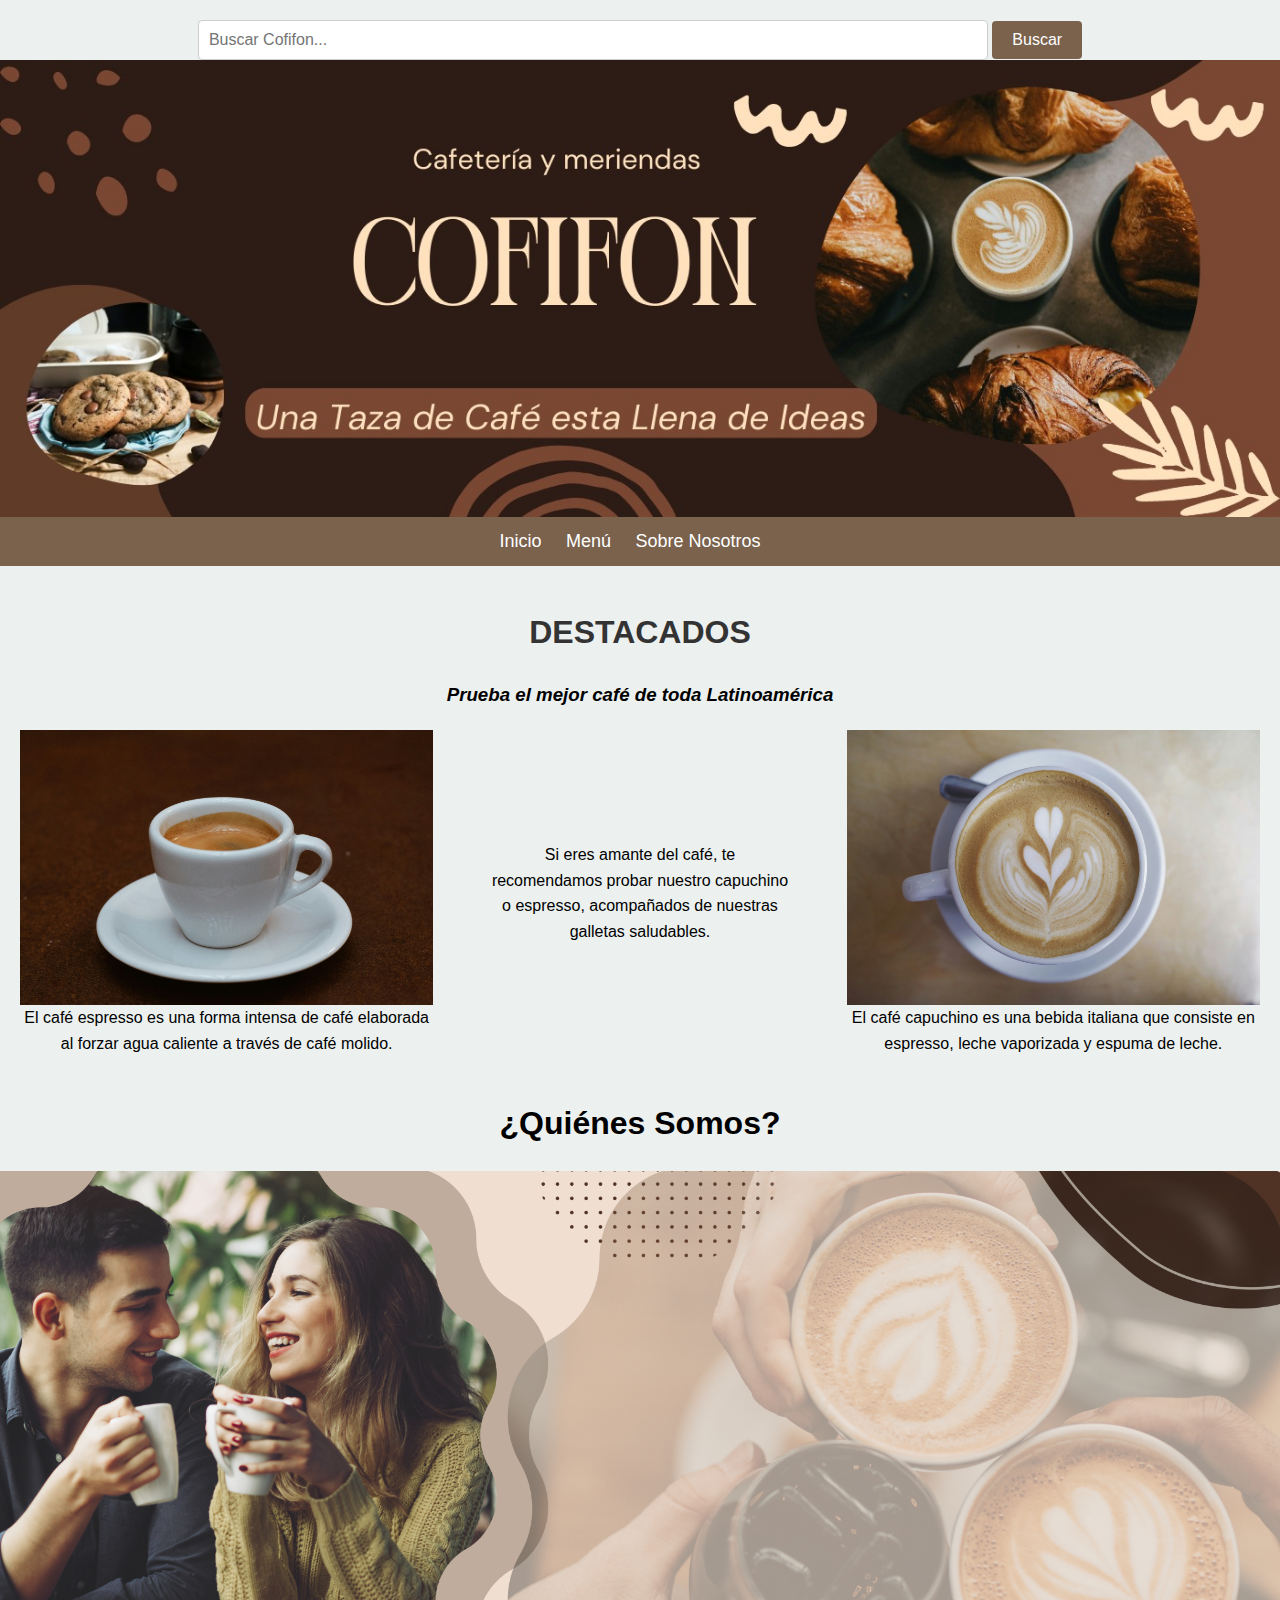
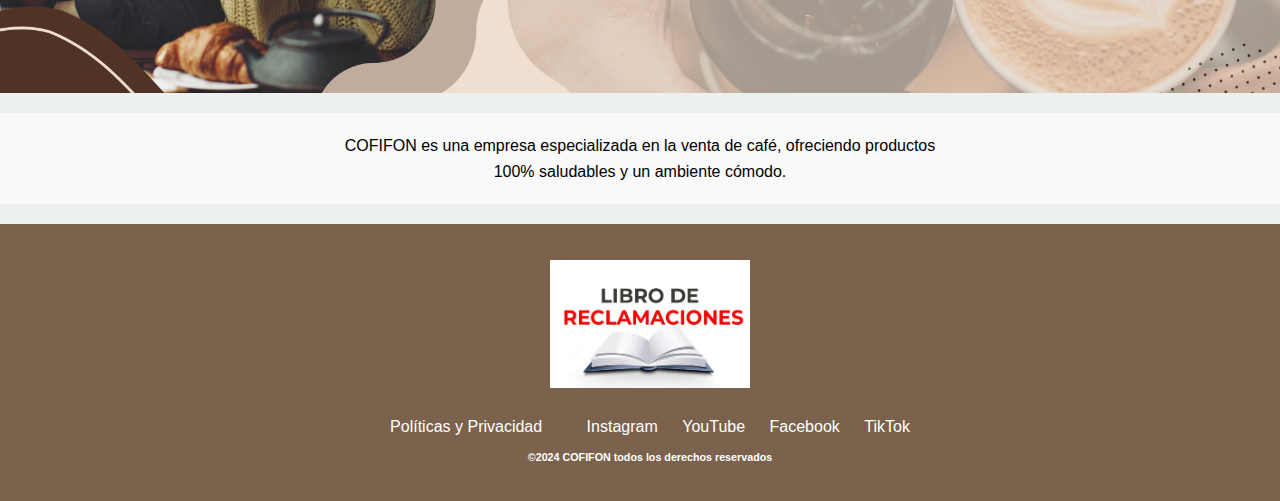
<file: index.html>
<!DOCTYPE html>
<html lang="es">
<head>
    <meta charset="UTF-8">
    <meta name="viewport" content="width=device-width, initial-scale=1.0">
    <title>INICIO</title>
    <link rel="stylesheet" href="css/inicio.css">
</head>
<body>
    
    <form action="buscar.php" method="GET" class="search-bar">
        <input type="text" name="query" placeholder="Buscar Cofifon...">
        <input type="submit" value="Buscar">
    </form>

    
    <img src="img/image.png" alt="banner inicio" width="100%">

   
    <nav>
        <ul>
            <li><a href="index.html">Inicio</a></li>
            <li><a href="menu.html">Menú</a></li>
            <li><a href="PaginaSobreNosotros.html">Sobre Nosotros</a></li>
        </ul>
    </nav>

   
    <main>
        <h1 class="destacado">DESTACADOS</h1>
        <h3 class="fraseinicio1">Prueba el mejor café de toda Latinoamérica</h3>
        
        <div class="contenedor1">
            <div class="row1">
                <div class="cell">
                    <img class="cafecito" src="img/Inicio1Espresso.jpg" alt="Espresso">
                    <p class="textooo2">El café espresso es una forma intensa de café elaborada al forzar agua caliente a través de café molido.</p>
                </div>
                <div class="cell">
                    <p class="textomedio">
                        Si eres amante del café, te recomendamos probar nuestro capuchino o espresso, acompañados de nuestras galletas saludables.
                    </p>
                </div>
                <div class="cell">
                    <img class="cafecito" src="img/Inicio2Capuccino.jpg" alt="Capuccino">
                    <p class="textooo">El café capuchino es una bebida italiana que consiste en espresso, leche vaporizada y espuma de leche.</p>
                </div>
            </div>
        </div>

        
        </div>
    </main>

   
    <h1>¿Quiénes Somos?</h1>
    <img src="img/Banner2Inicio.png" alt="Banner2">

    <div class="contenedor3">
        <p class="textofinal">COFIFON es una empresa especializada en la venta de café, ofreciendo productos 100% saludables y un ambiente cómodo.</p>
    </div>

    
    <footer>
        <a href="libro_de_reclamaciones.html"><img src="img/LibroDeReclamaciones.jpg" alt="librito" width="200px"></a>
        <br>
        <a href="politicas_y_privacidad.html">Políticas y Privacidad</a>
        <a href="https://x.com/X"></a>
        <a href="https://www.instagram.com/">Instagram</a>
        <a href="https://www.youtube.com/">YouTube</a>
        <a href="https://es-la.facebook.com/">Facebook</a>
        <a href="https://www.tiktok.com/es">TikTok</a>
        <br>
        <h6>©2024 COFIFON todos los derechos reservados</h6>
    </footer>
</body>
</html>
</file>
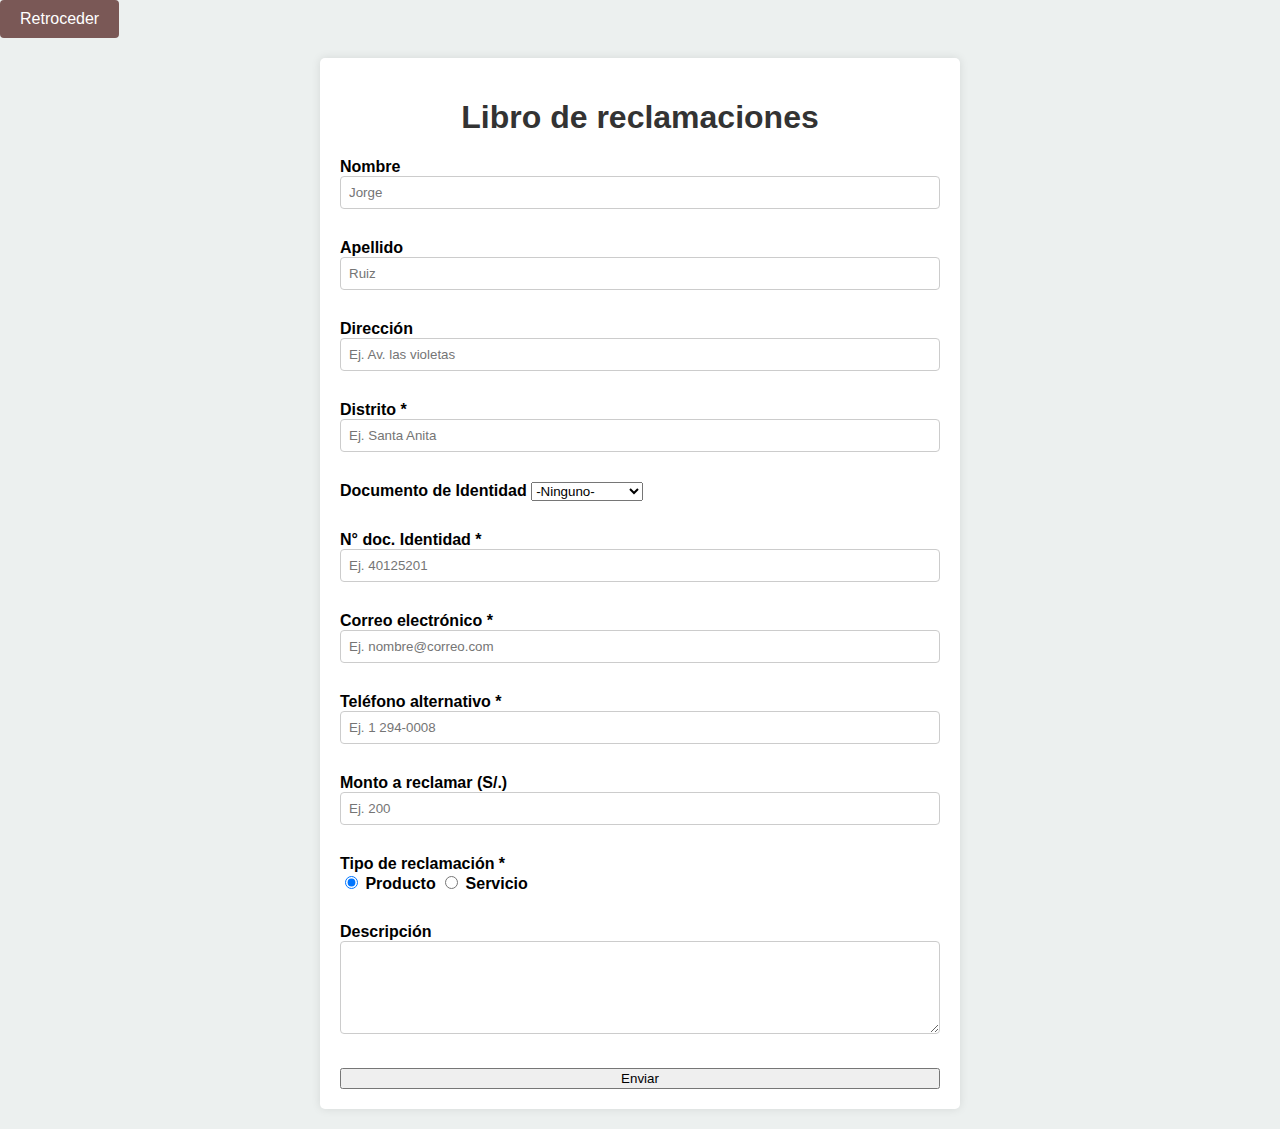
<file: libro_de_reclamaciones.html>
<!DOCTYPE html>
<html lang="es">
<head>
    <meta charset="UTF-8">
    <meta name="viewport" content="width=device-width, initial-scale=1.0">
    <title>Formularios</title>
    <link rel="stylesheet" href="css/reclamaciones.css">
    <style>    
    </style>
</head>
<body>
    <a href="index.html"><button id="botonRetroceder">Retroceder</button></a>
    <div class="container">
        <h1 class="text-center">Libro de reclamaciones</h1>
        <form class="col-sm-6 col-sm-offset-3" action="reclamacion.php" method="POST">
            <div class="form-group">
                <label>Nombre </label>
                <input type="text" class="form-control" placeholder="Jorge">
            </div>
            <div class="form-group">
                <label>Apellido </label>
                <input type="text" class="form-control" placeholder="Ruiz">
            </div>
            <div class="form-group">
                <label>Dirección </label>
                <input type="text" class="form-control" placeholder="Ej. Av. las violetas">
            </div>
            <div class="form-group">
                <label>Distrito *</label>
                <input type="text" class="form-control" placeholder="Ej. Santa Anita">
            </div>
            <div class="form-group">
                <label>Documento de Identidad</label>
                <select class="form-control">
                    <option>-Ninguno-</option>
                    <option value="D.N.I.">D.N.I.</option>
                    <option value="C.E.">C.E.</option>
                    <option value="Menor de edad">Menor de edad</option>
                </select>
            </div>
            <div class="form-group">
                <label>N° doc. Identidad *</label>
                <input type="text" class="form-control" placeholder="Ej. 40125201">
            </div>
            <div class="form-group">
                <label>Correo electrónico *</label>
                <input type="email" class="form-control" placeholder="Ej. nombre@correo.com">
            </div>
            <div class="form-group">
                <label>Teléfono alternativo *</label>
                <input type="text" class="form-control" placeholder="Ej. 1 294-0008">
            </div>
            
            <div class="form-group">
                <label>Monto a reclamar (S/.)</label>
                <input type="text" class="form-control" placeholder="Ej. 200">
            </div>
            <div class="form-group">
                <label>Tipo de reclamación *</label><br>
                <label class="radio-inline">
                    <input type="radio" name="tipo" checked> Producto
                </label>
                <label class="radio-inline">
                    <input type="radio" name="tipo"> Servicio
                </label>
            </div>
            <div class="form-group">
                <label>Descripción</label>
                <textarea class="form-control" rows="5"></textarea>
            </div>
            <input type="submit" class="btn btn-block btn-lg btn-primary" value="Enviar">
        </form>
    </div>
</body>
</html>
</file>
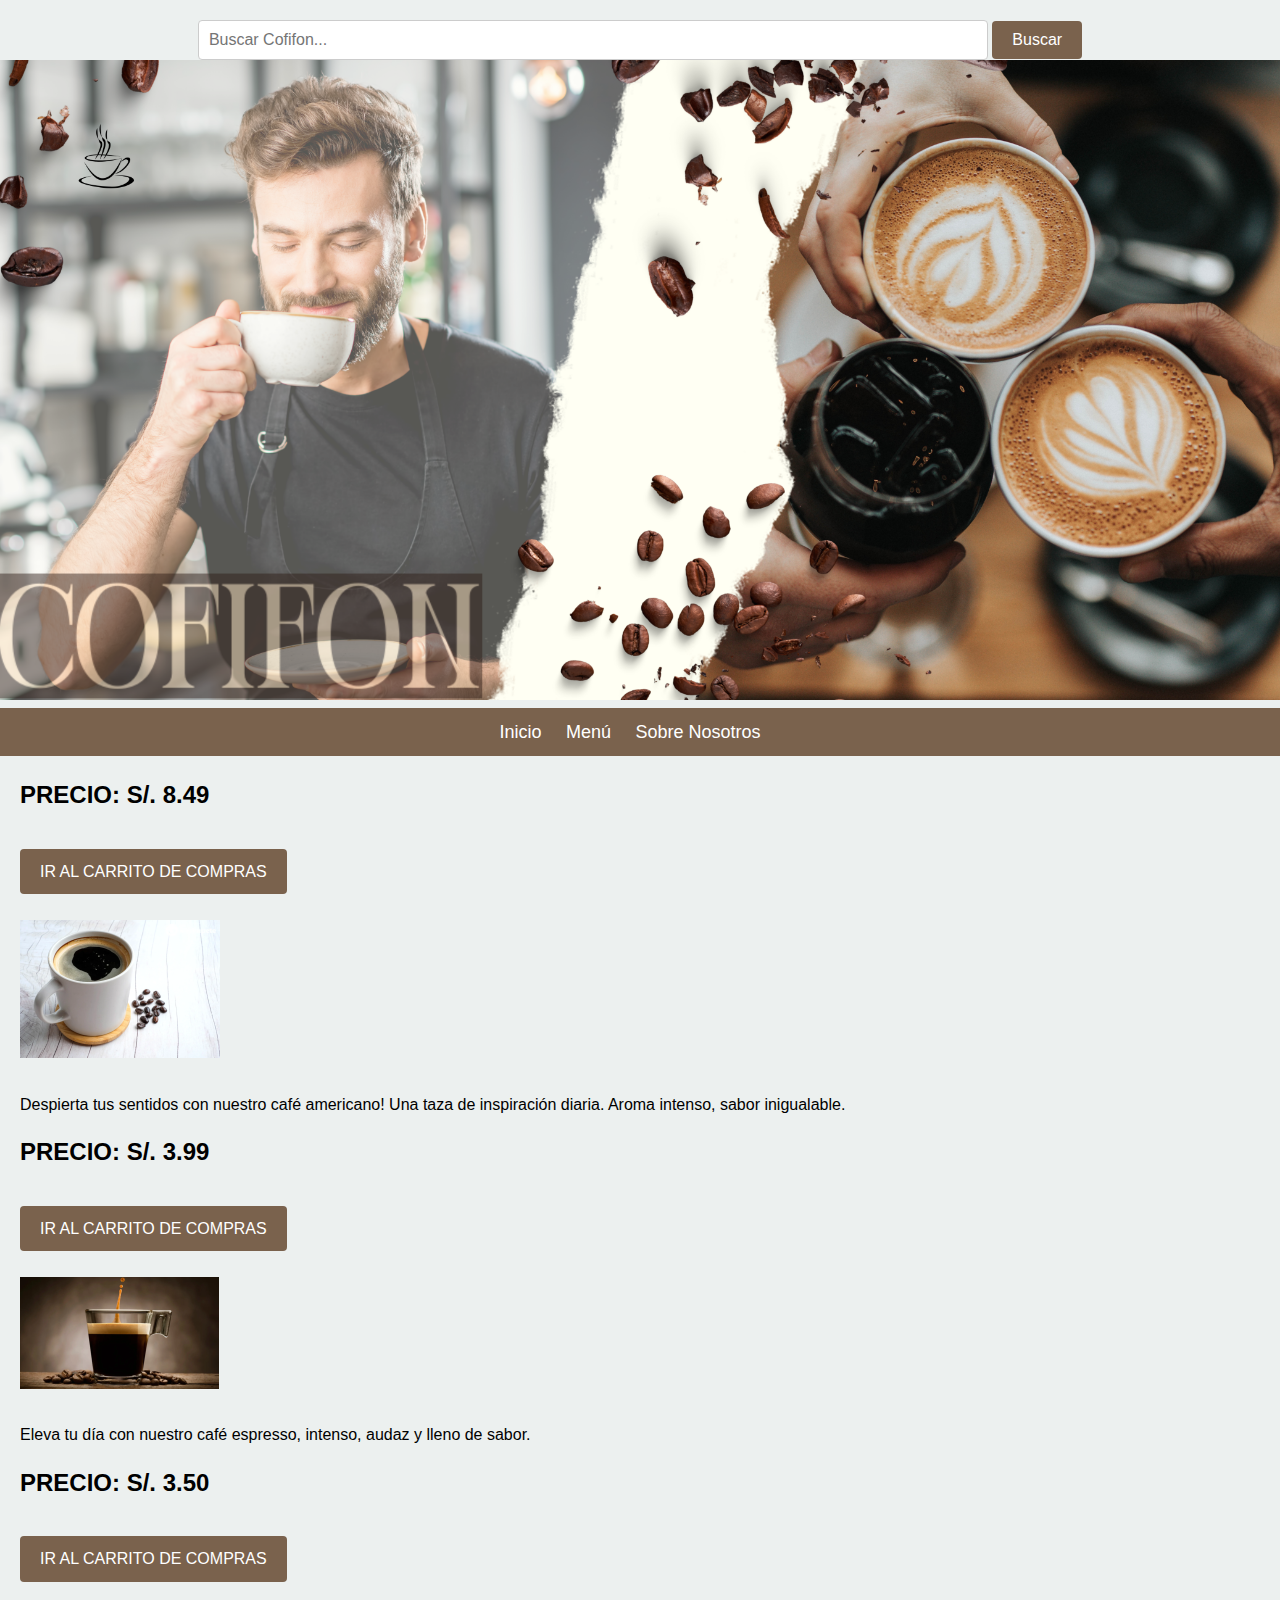
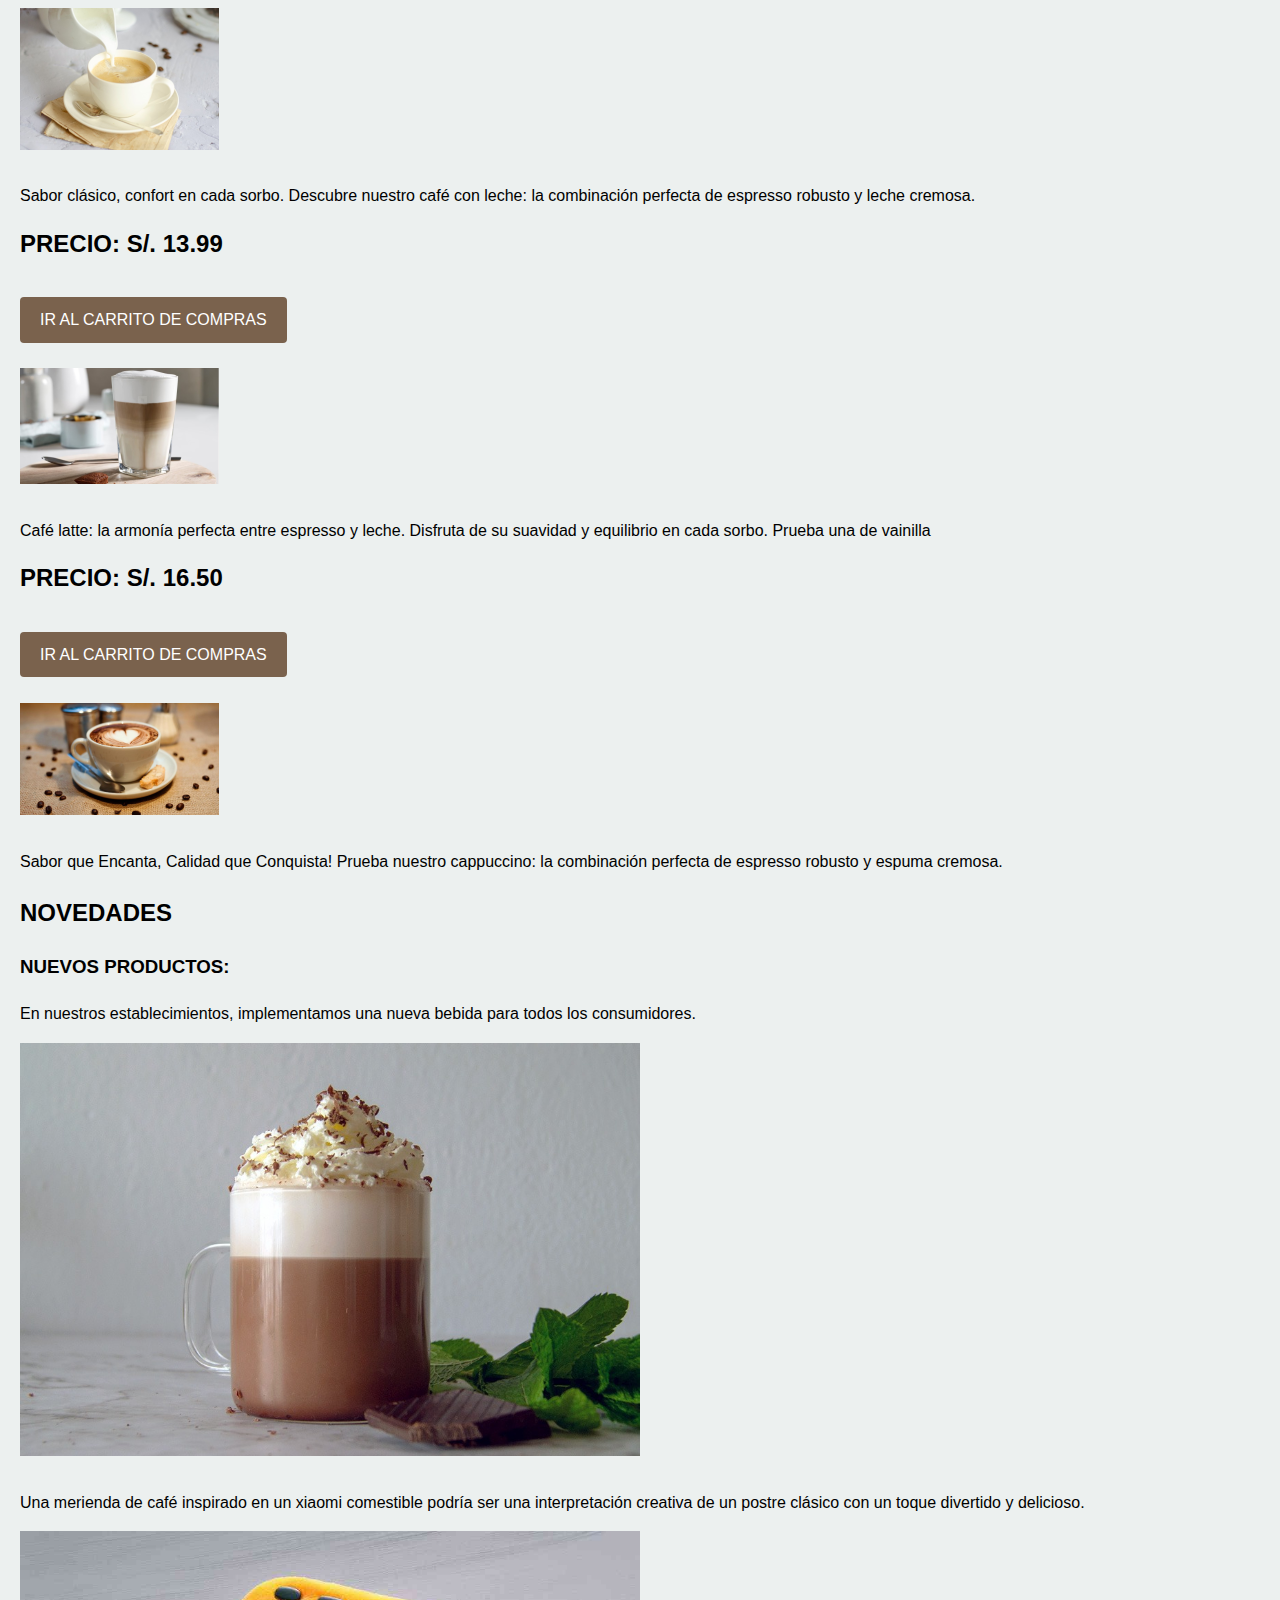
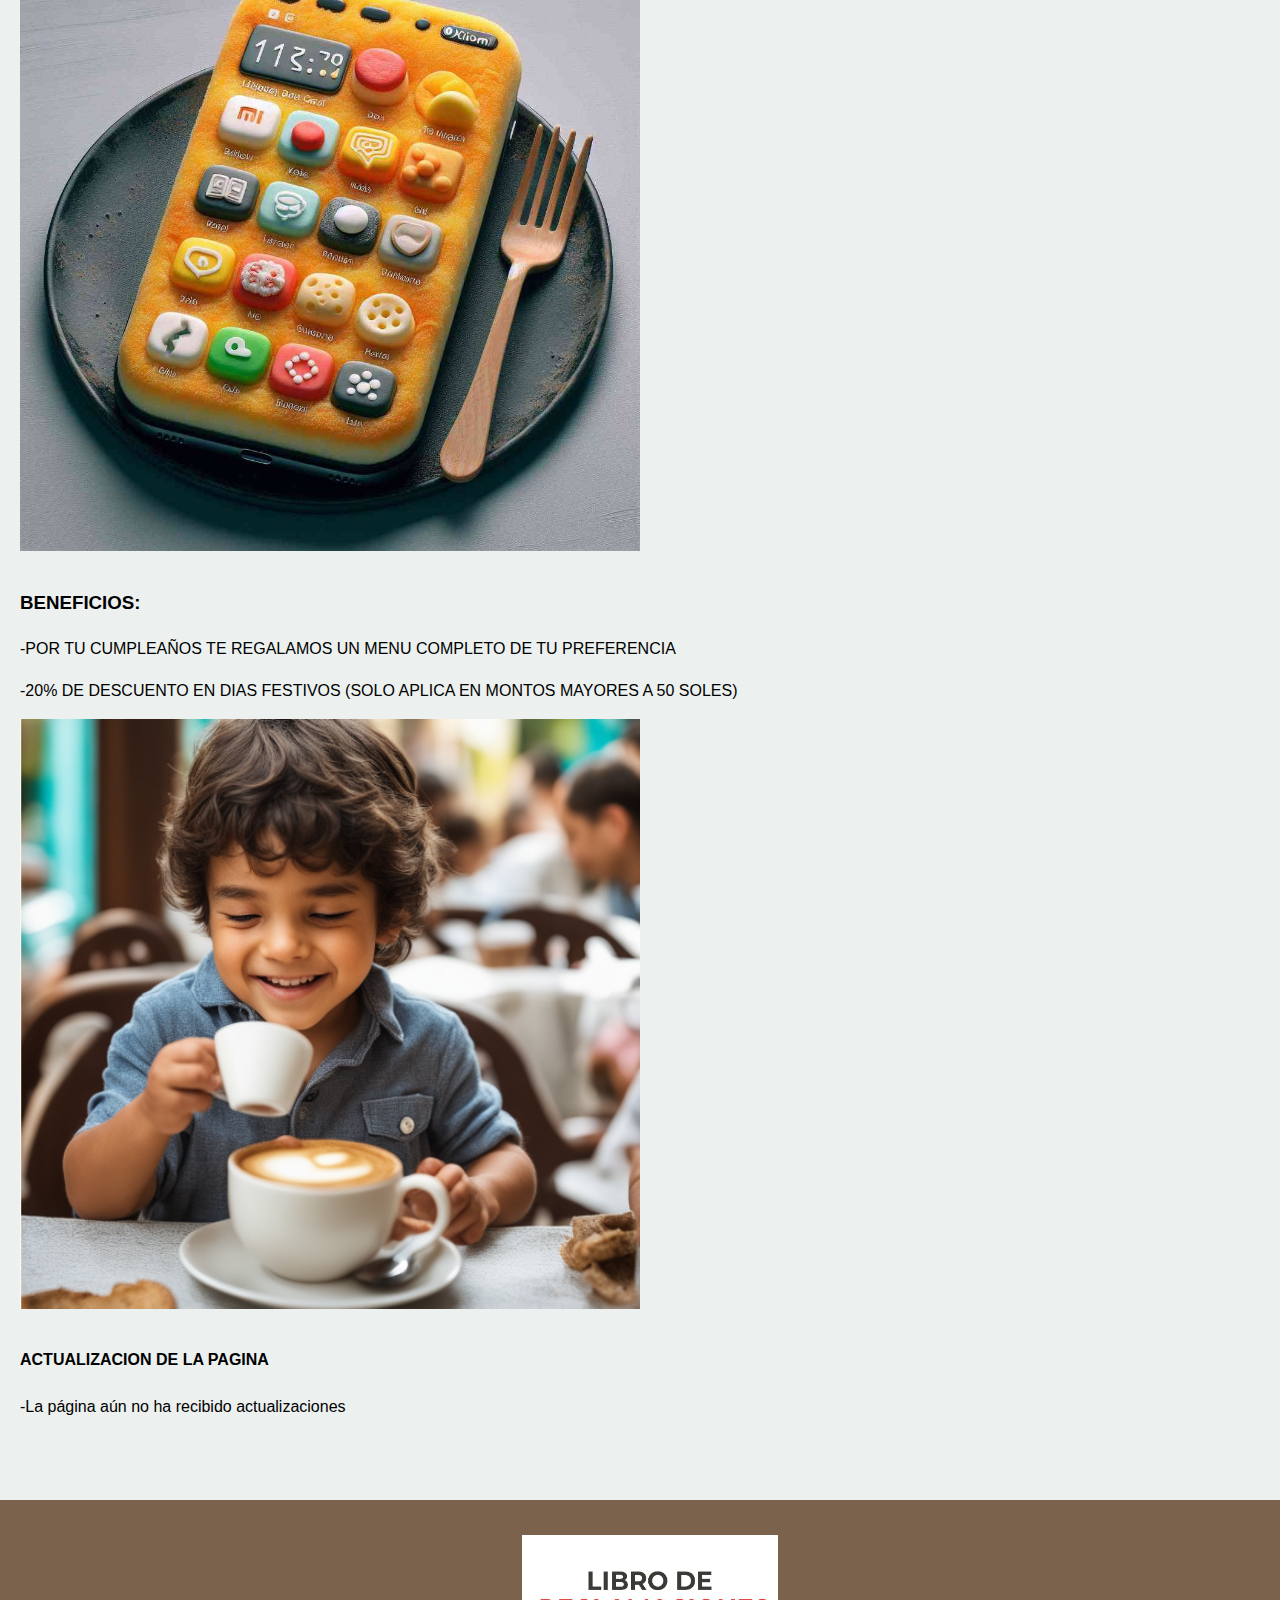
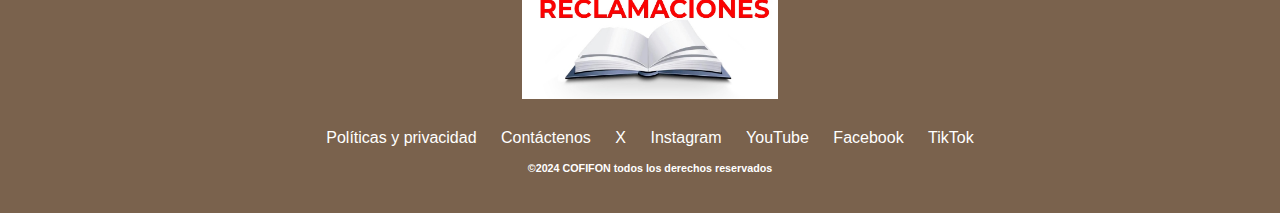
<file: menu.html>
<!DOCTYPE html>
<html lang="es">
<head>
    <meta charset="UTF-8">
    <meta name="viewport" content="width=device-width, initial-scale=1.0">
    <title>MENÚ</title>
    <link rel="stylesheet" href="css/menu.css">
    
</head>
<body>
    <form action="buscar.php" method="GET" class="search-bar">
        <input type="text" name="query" placeholder="Buscar Cofifon...">
        <input type="submit" value="Buscar">
    </form>
    
    <img src="img/BannerMenu.png" alt="BannerMenu" class="banner-img" width="100%">

    <nav>
        <ul>
            <li><a href="index.html">Inicio</a></li>
            <li><a href="menu.html">Menú</a></li>
            <li><a href="PaginaSobreNosotros.html">Sobre Nosotros</a></li>
        </ul>
    </nav>

<main>
<div class="receta">
<div>
<h3 class="precio">PRECIO: S/. 8.49</h3>
<a href="carritodecompras.html" class="btn-comprar">IR AL CARRITO DE COMPRAS</a>
</div>
<br>
<div class="cafeimagen">
<img src="img/producto1.jpg" alt="café americano">
    
<div class="textomenu">
<p>Despierta tus sentidos con nuestro café americano! Una taza de inspiración diaria. Aroma intenso, sabor inigualable.</p>
</div>
</div>

        

<div class="receta">
<div>
<h3 class="precio">PRECIO: S/. 3.99</h3>
<a href="carritodecompras.html" class="btn-comprar">IR AL CARRITO DE COMPRAS</a>
</div>
<br>
<div class="cafeimagen">
<img src="img/Producto2.jpg" alt="2">
            
<div class="textomenu">
<p>Eleva tu día con nuestro café espresso, intenso, audaz y lleno de sabor.</p>
</div>
            
</div>
<div class="receta">

<div>
<h3 class="precio">PRECIO: S/. 3.50</h3>
<a href="carritodecompras.html" class="btn-comprar">IR AL CARRITO DE COMPRAS</a>
</div>
<br>
<div class="cafeimagen">
<img src="img/Producto3.jpg" alt="3">
            
<div class="textomenu">
<p>Sabor clásico, confort en cada sorbo. Descubre nuestro café con leche: la combinación perfecta de espresso robusto y leche cremosa.</p>
</div>
            
</div>

<div class="receta">

<div>
<h3 class="precio">PRECIO: S/. 13.99</h3>
<a href="carritodecompras.html" class="btn-comprar">IR AL CARRITO DE COMPRAS</a>
</div>
<br>
<div class="cafeimagen">
<img src="img/producto4.jpg" alt="4">
            
<div class="textomenu">
<p>Café latte: la armonía perfecta entre espresso y leche. Disfruta de su suavidad y equilibrio en cada sorbo.
Prueba una de vainilla</p>
</div>
            
</div>

<div class="receta">

<div>
<h3 class="precio">PRECIO: S/. 16.50</h3>
<a href="carritodecompras.html" class="btn-comprar">IR AL CARRITO DE COMPRAS</a>
</div>
<br>
<div class="cafeimagen">
<img src="img/producto5.jpg" alt="5">
            
<div class="textomenu">
<p>Sabor que Encanta, Calidad que Conquista! Prueba nuestro cappuccino: la combinación perfecta de espresso robusto y espuma cremosa.</p>
</div>
            
</div>



       

<div>
<h2>NOVEDADES</h2>
<h3>NUEVOS PRODUCTOS:</h3>
<p>En nuestros establecimientos, implementamos una nueva bebida para todos los consumidores.</p>        
<img src="img/menuMOCCA.jpg" alt="mocca" class="nuevo-producto" width="50%">
<br>
<p>Una merienda de café inspirado en un xiaomi comestible podría ser una interpretación creativa de un postre clásico con un toque divertido y delicioso.</p>
<img src="img/menuXIAOMI.jpg" alt="xiaomi" class="nuevo-producto" width="50%">
<br>
<h3>BENEFICIOS:</h3>
<p>-POR TU CUMPLEAÑOS TE REGALAMOS UN MENU COMPLETO DE TU PREFERENCIA</p>
<p>-20% DE DESCUENTO EN DIAS FESTIVOS (SOLO APLICA EN MONTOS MAYORES A 50 SOLES)</p>
<img src="img/Screenshot_10.png" alt="niño feliz" class="beneficio-img" width="50%">

<h4>ACTUALIZACION DE LA PAGINA</h4>
<p>-La página aún no ha recibido actualizaciones</p>
</div>
</main>

    <footer>
        <a href="libro_de_reclamaciones.html"><img src="img/LibroDeReclamaciones.jpg" alt="librito" class="footer-img" width="20%"></a>
        <br>
        <a href="politicas_y_privacidad.html">Políticas y privacidad</a>
        <a href="https://www.google.com">Contáctenos</a>
        <a href="https://x.com/X">X</a>
        <a href="https://www.instagram.com/">Instagram</a>
        <a href="https://www.youtube.com/">YouTube</a>
        <a href="https://es-la.facebook.com/">Facebook</a>
        <a href="https://www.tiktok.com/es">TikTok</a>
        <br>
        <h6>©2024 COFIFON todos los derechos reservados</h6>
    </footer>
</body>
</html>
</file>
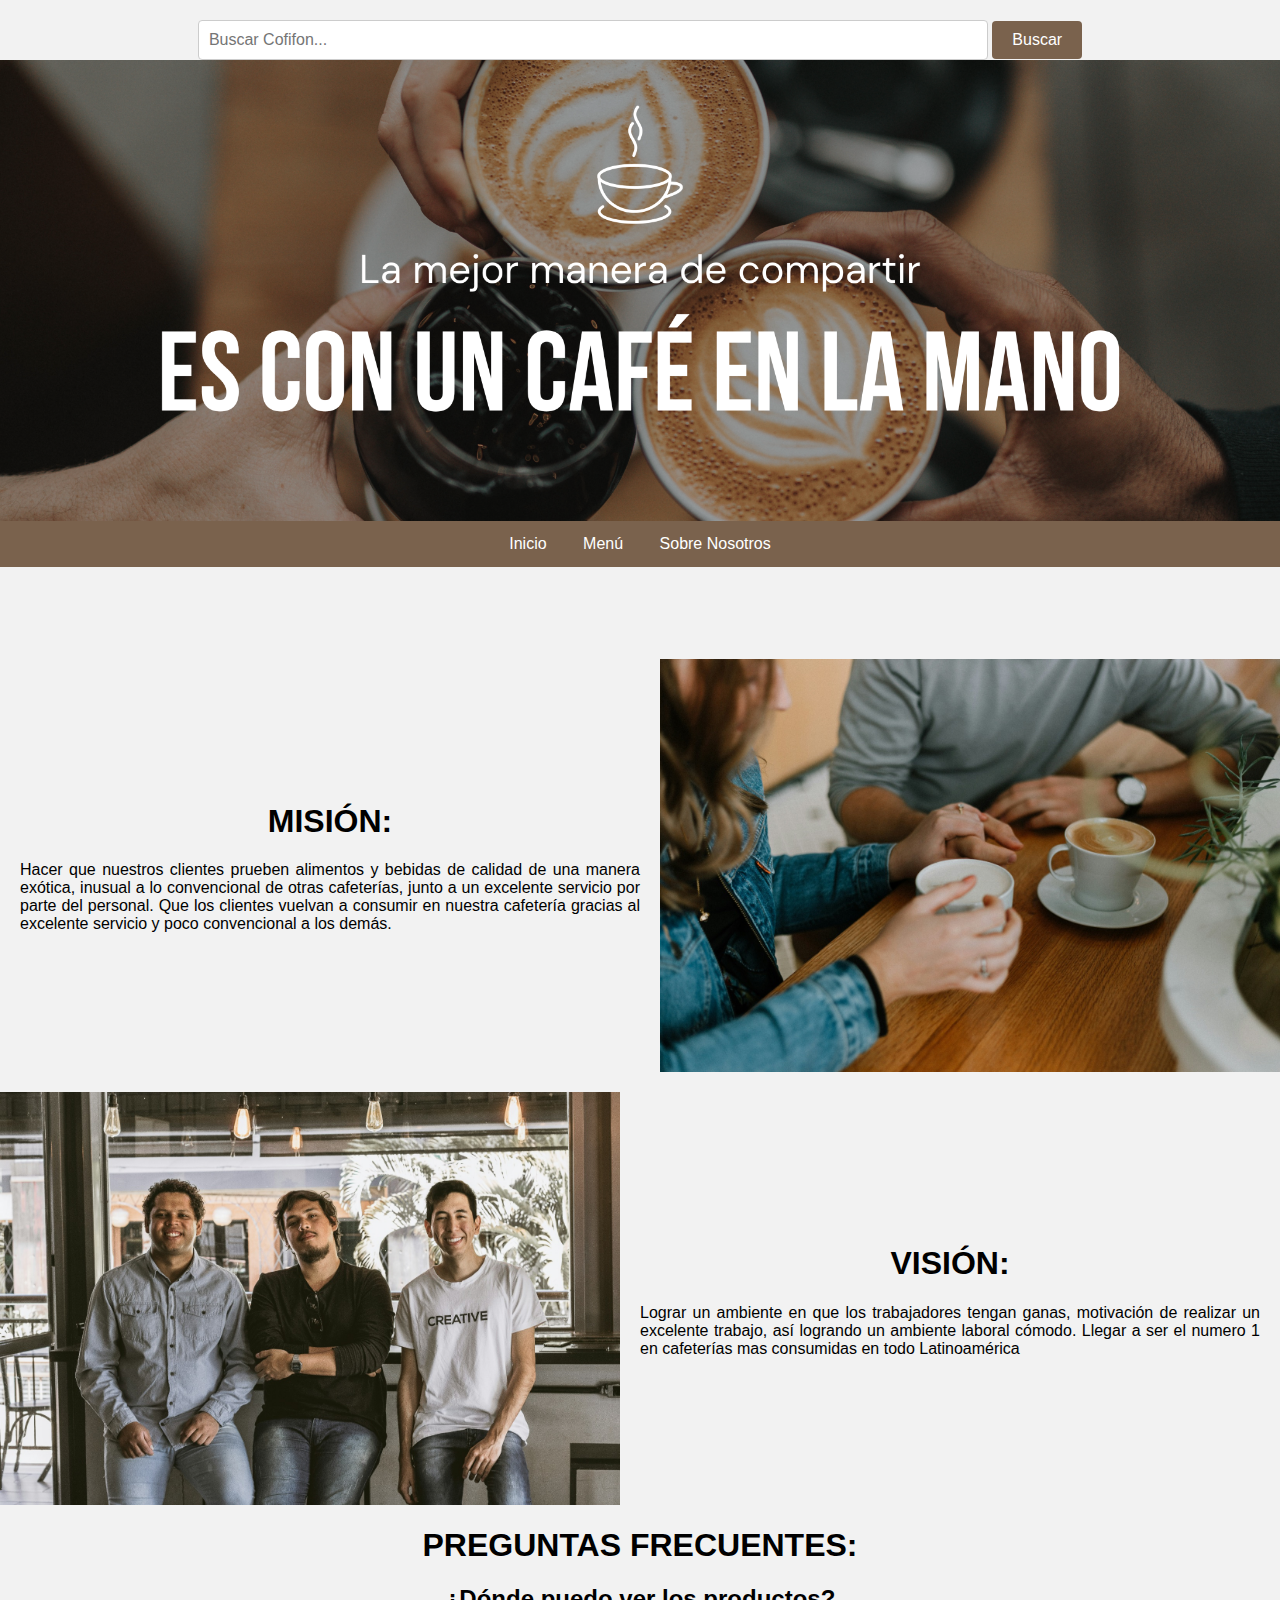
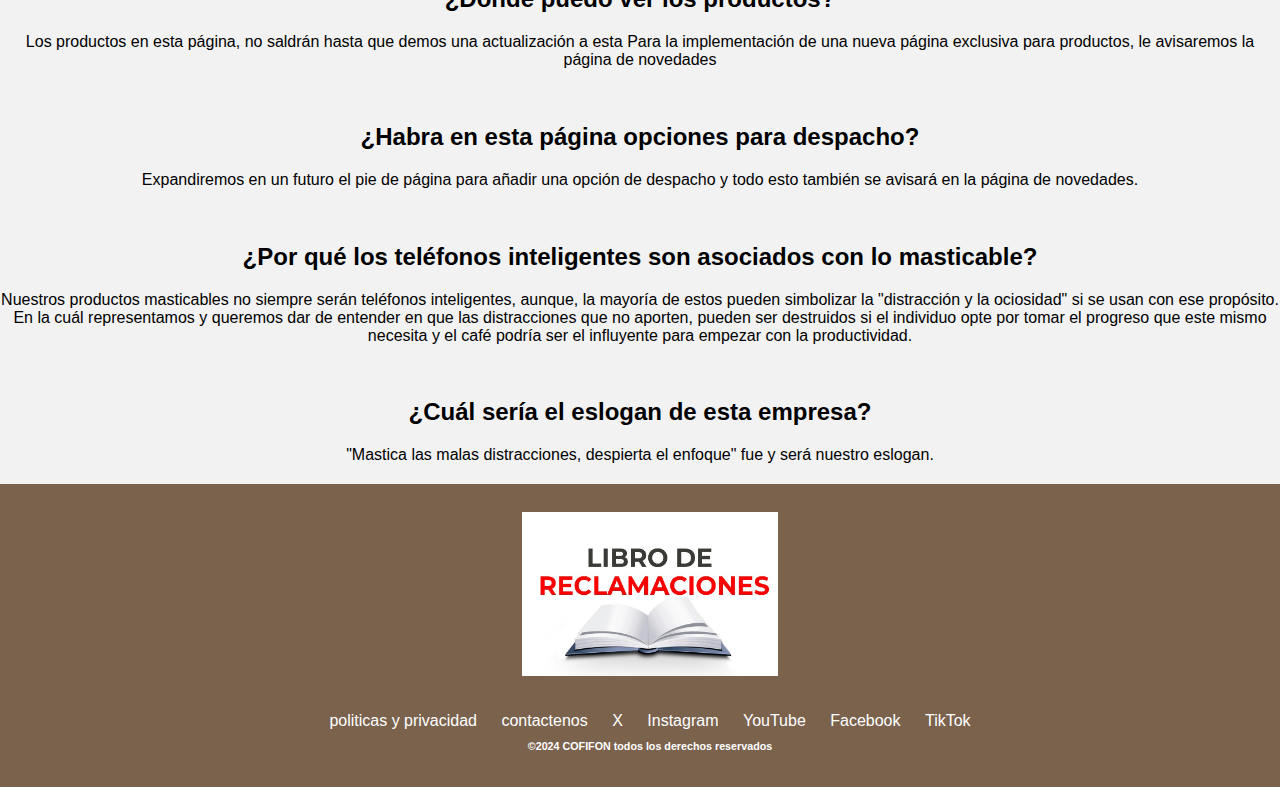
<file: PaginaSobreNosotros.html>
<!DOCTYPE html>
<html lang="es">
<head>
    <meta charset="UTF-8">
    <meta name="viewport" content="width=device-width, initial-scale=1.0">
    <title>SOBRE NOSOTROS</title>
    <link rel="stylesheet" href="css/sobrenosotros.css">
</head>
<body>

    <form action="buscar.php" method="GET" class="search-bar">
        <input type="text" name="query" placeholder="Buscar Cofifon...">
        <input type="submit" value="Buscar">
    </form>
      
    <img src="img/BannerSobreNosotros.png" alt="sobre nosotros" width="100%">
    
    <nav>
   <ul>
   <li>
    <a href="index.html">Inicio</a>
</li>   
    

    <li><a href="menu.html">Menú</a>
    </li>
    
    <li>
        <a href="PaginaSobreNosotros.html">Sobre Nosotros</a>
    </li>
</ul>
    </nav> 

    <br><br>
    <br><br>

    <div class="contenedor">
        <div class="texto">
            <h1>MISIÓN:</h1>
            <p>Hacer que nuestros clientes prueben alimentos y bebidas de calidad de una manera exótica, inusual a lo convencional de otras cafeterías, junto a un excelente servicio por parte del personal.
                Que los clientes vuelvan a consumir en nuestra cafetería gracias al excelente servicio y poco convencional a los demás.</p>
        </div>
        <div class="imagen">
            <img src="img/MISION.jpg" alt="Imagen">
        </div>
    </div>

    <div class="contenedor2">
        <div class="imagen">
            <img src="img/vision.jpg" alt="Imagen">
        </div>
        <div class="texto2">
            <h1>VISIÓN:</h1>
            <p>Lograr un ambiente en que los trabajadores tengan ganas, motivación de realizar un excelente trabajo, así logrando un ambiente laboral cómodo.
                Llegar a ser el numero 1 en cafeterías mas consumidas en todo Latinoamérica</p>
        </div>
    </div>

        
            <h1>PREGUNTAS FRECUENTES:</h1>
            <H2>¿Dónde puedo ver los productos?</H2>
            <div class="texto3">
             <p>Los productos en esta página, no saldrán hasta que demos una actualización a esta 
                Para la implementación de una nueva página exclusiva para productos, le avisaremos la página de novedades 
            </p>
        </div>
                <br>
            <h2>¿Habra en esta página opciones para despacho?</h2> 
            <div class="texto3">
            <p>Expandiremos en un futuro el pie de página para añadir una opción de despacho y todo esto también se avisará en la página de novedades.</p>
        </div>
                <br>
                <h2>¿Por qué los teléfonos inteligentes son asociados con lo masticable?</h2>
                <div class="texto3">
                
                <p>Nuestros productos masticables no siempre serán teléfonos inteligentes, aunque, la mayoría de estos pueden simbolizar la "distracción y la ociosidad" si se usan con ese propósito. En la cuál representamos y queremos dar de entender en que las distracciones que no aporten, pueden ser destruidos si el individuo opte por tomar el progreso que este mismo necesita y el café podría ser el influyente para empezar con la productividad.</p>
            </div>
            
                <br>
                <h2>¿Cuál sería el eslogan de esta empresa?</h2>
                <div class="texto3">
                <p>"Mastica las malas distracciones, despierta el enfoque" fue y será nuestro eslogan. </p>
            </div>
            <footer>
                <div class="contenedor4">
                <a href="libro_de_reclamaciones.html"><img src="img/LibroDeReclamaciones.jpg" alt="librito" width="20%"></a>
            </div>
                <br>
                <a href="politicas_y_privacidad.html">politicas y privacidad</a>         <a href="https://www.google.com">contactenos</a>  <a href="https://x.com/X">X</a>    <a href="https://www.instagram.com/">Instagram</a>     <a href="https://www.youtube.com/">YouTube</a>     <a href="https://es-la.facebook.com/">Facebook</a>    <a href="https://www.tiktok.com/es">TikTok</a>                        <h6>©2024 COFIFON todos los derechos reservados</h6>

            </footer>
</body>
</html>
</file>
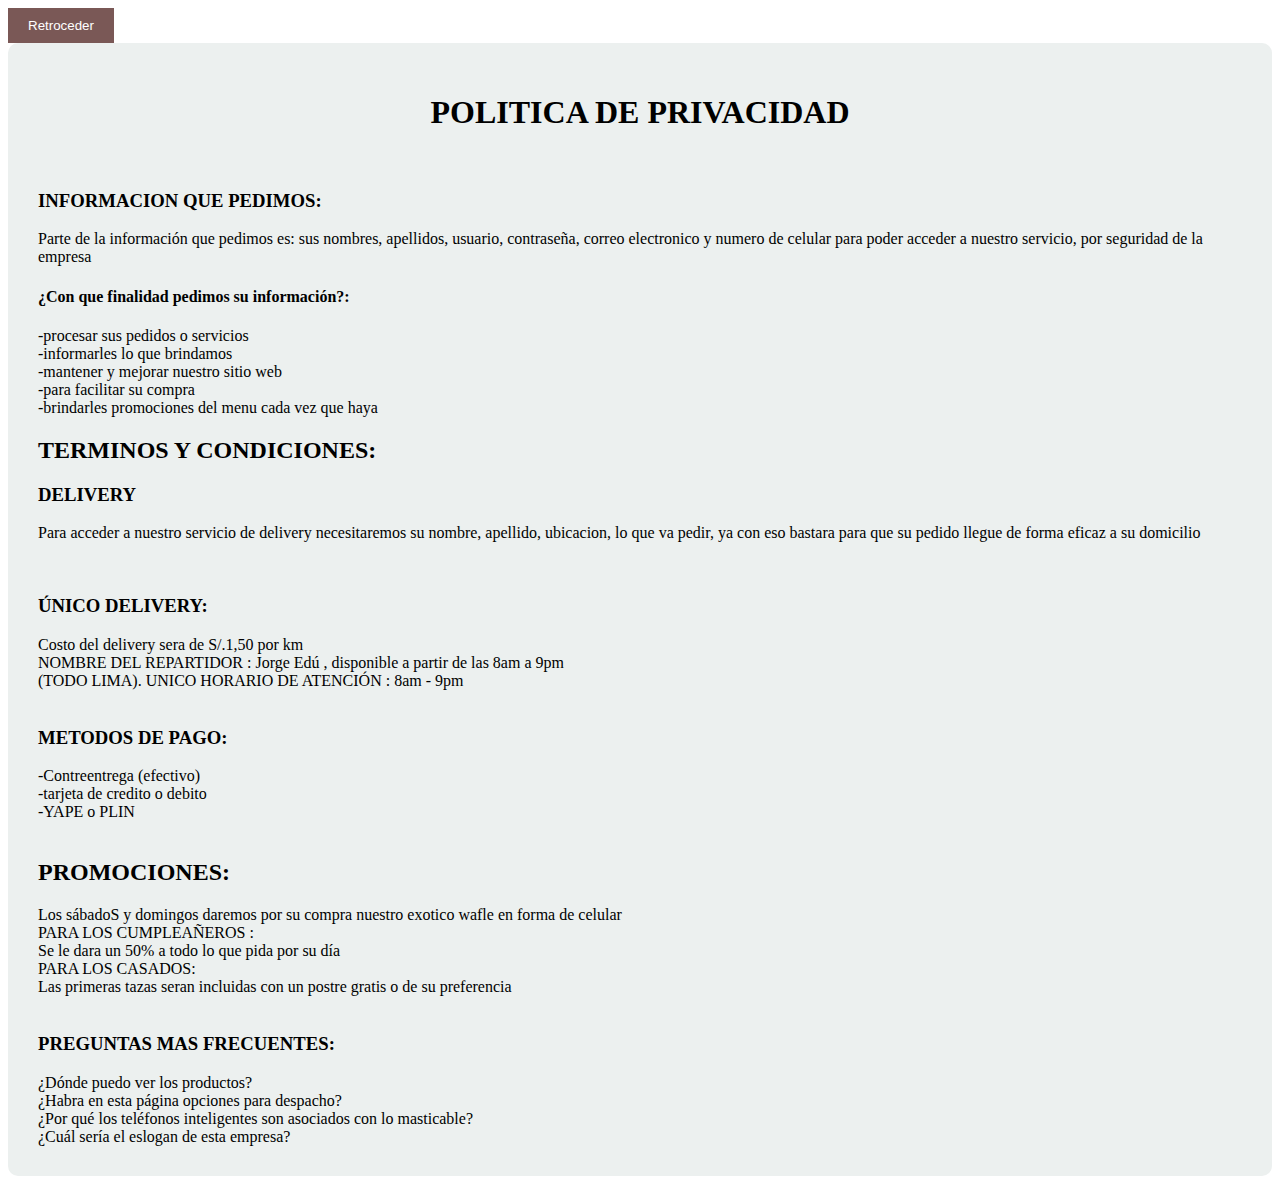
<file: politicas_y_privacidad.html>
<!DOCTYPE html>
<html lang="en">
<head>
    <meta charset="UTF-8">
    <meta name="viewport" content="width=device-width, initial-scale=1.0">
    <title>POLITICA DE PRIVACIDAD</title>
    <link rel="stylesheet" href="css/politicas_y_privacidad.css">
</head>
<body>
    <a href="index.html"><button id="botonRetroceder">Retroceder</button></a>
    <div class="table8">
    <h1 class="textoprincipal">POLITICA DE PRIVACIDAD</h1> <br>
    <h3 class="color1">INFORMACION QUE PEDIMOS:</h3>
    <p>Parte de la información que pedimos es: sus nombres, apellidos, usuario, contraseña, correo electronico y numero de celular para poder acceder a nuestro servicio, por seguridad de la empresa</p>
    <h4 class="color2">¿Con que finalidad pedimos su información?:</h4>
    -procesar sus pedidos o servicios <br>
    -informarles lo que brindamos <br>
    -mantener y mejorar nuestro sitio web <br>
    -para facilitar su compra <br>
    -brindarles promociones del menu cada vez que haya


    <h2 class="color3">TERMINOS Y CONDICIONES:</h2>
    <h3>DELIVERY</h3>
    <p>Para acceder a nuestro servicio de delivery necesitaremos su nombre, apellido, ubicacion, lo que va pedir, ya con eso bastara para que su pedido llegue de forma eficaz a su domicilio</p> <br>

    <h3 class="color4">ÚNICO DELIVERY:</h3>
    Costo del delivery sera de S/.1,50 por km<br>
    NOMBRE DEL REPARTIDOR : Jorge Edú , disponible a partir de las 8am a 9pm <br>
    (TODO LIMA). 
    UNICO HORARIO DE ATENCIÓN : 8am - 9pm <br><br>

    <h3 class="color5">METODOS DE PAGO:</h3>
    -Contreentrega (efectivo)<br>
    -tarjeta de credito o debito
    <br>
    -YAPE o PLIN <br><br>

   <h2 class="color6">PROMOCIONES:</h2>
    Los sábadoS y domingos daremos por su compra nuestro exotico wafle en forma de celular <br>

    PARA LOS CUMPLEAÑEROS : <br>
    Se le dara un 50% a todo lo que pida por su día
    <br>
    PARA LOS CASADOS: <br>
    Las primeras tazas seran incluidas con un postre gratis o de su preferencia <br><br>

    <h3 class="color7">PREGUNTAS MAS FRECUENTES:</h3>
    ¿Dónde puedo ver los productos? <br>
    ¿Habra en esta página opciones para despacho? <br>
    ¿Por qué los teléfonos inteligentes son asociados con lo masticable? <br>
    ¿Cuál sería el eslogan de esta empresa? <br>

    </div>








</body>
</html>
</file>
<file: css/inicio.css>
body {
    font-family: Arial, sans-serif;
    line-height: 1.6;
    margin: 0;
    padding: 0;
    background-color:  rgb(236, 240, 239);
}


.search-bar {
    text-align: center;
    margin-top: 20px;
}

.search-bar input[type="text"] {
    width: 60%;
    padding: 10px;
    font-size: 16px;
    border: 1px solid #ccc;
    border-radius: 4px;
}

.search-bar input[type="submit"] {
    padding: 10px 20px;
    font-size: 16px;
    background-color: #7a624d;
    color: white;
    border: none;
    border-radius: 4px;
    cursor: pointer;
}


img {
    display: block;
    max-width: 100%;
    height: auto;
}


nav {
    background-color: #7a624d;
    color: #fff;
    text-align: center;
    padding: 10px 0;
}

nav ul {
    list-style-type: none;
    margin: 0;
    padding: 0;
}

nav ul li {
    display: inline;
    margin-right: 20px;
}

nav ul li a {
    color: #fff;
    text-decoration: none;
    font-size: 18px;
}


main {
    padding: 20px;
}

.destacado {
    text-align: center;
    color: #333;
}

.fraseinicio1 {
    text-align: center;
    font-style: italic;
}

.contenedor1 {
    display: flex;
    justify-content: space-around;
    align-items: center;
    margin-top: 20px;
}

.row1 {
    display: flex;
    justify-content: space-between;
    align-items: center;
}

.cell {
    flex: 1;
    text-align: center;
}

.textomedio {
    max-width: 300px;
    margin: 0 auto;
}

.cafecito {
    max-width: 100%;
    height: auto;
}

.contenedor2 {
    padding: 20px;
    background-color: #f9f9f9;
    margin-top: 20px;
}

.textoinicio {
    text-align: center;
}

.textooo, .textooo2 {
    max-width: 600px;
    margin: 0 auto;
}


h1 {
    text-align: center;
}

.contenedor3 {
    padding: 20px;
    background-color: #f9f9f9;
    margin-top: 20px;
    text-align: center;
}

.textofinal {
    max-width: 600px;
    margin: 0 auto;
}

footer {
    background-color: #7a624d;
    color: #fff;
    text-align: center;
    padding: 10px;
    position: relative;
    bottom: 0;
    width: 100%;
    margin-top: 20px;
}

footer img {
    display: block;
    margin: 0 auto;
    max-width: 100%;
    height: auto;
}

footer a {
    color: #fff;
    text-decoration: none;
    margin: 0 10px;
}

footer h6 {
    margin-top: 10px;
}



/* Para tabletas y móviles */
@media only screen and (max-width: 768px) {
    .search-bar input[type="text"] {
        width: 50%;
    }

    .search-bar input[type="submit"] {
        padding: 8px 16px;
    }

    .contenedor1 {
        flex-direction: column;
    }

    .row1 {
        flex-direction: column;
    }

    .contenedor2, .contenedor3 {
        padding: 10px;
    }
}

/* Para móviles */
@media only screen and (max-width: 480px) {
    .search-bar input[type="text"] {
        width: 70%;
    }

    .search-bar input[type="submit"] {
        padding: 6px 12px;
    }

    .contenedor1 {
        margin-top: 10px;
    }
}
</file>
<file: css/reclamaciones.css>
body {
    padding-top: 20px;
    font-family: Arial, sans-serif;
    background-color: rgb(236, 240, 239);
    margin: 0;
    padding: 0;
    
}

#botonRetroceder {
    background-color: #7a5856;
    color: white; 
    border: none; 
    padding: 10px 20px; 
    cursor: pointer;
  }
  
  #botonRetroceder:hover {
    background-color: #7a5856;
  }

.container {

    max-width: 600px;
    margin: 20px auto;
    padding: 20px;
    background-color: #fff; 
    padding: 20px; 
    border-radius: 5px; 
    box-shadow: 0 0 10px rgba(0, 0, 0, 0.1); 
}

h1 {
    text-align: center;
    color: #333;
}

form {
    display: grid;
    gap: 10px;
}

label {
    font-weight: bold;
}

input[type="text"],
input[type="email"],
input[type="tel"],
textarea {
    width: 100%;
    padding: 8px;
    border: 1px solid #ccc;
    border-radius: 4px;
    box-sizing: border-box;
}

button {
    background-color: #4CAF50;
    color: white;
    border: none;
    padding: 10px 20px;
    text-align: center;
    text-decoration: none;
    display: inline-block;
    font-size: 16px;
    border-radius: 4px;
    cursor: pointer;
}

button:hover {
    background-color: #45a049;
}

.form-group {
    margin-bottom: 20px;
}

@media (max-width: 768px) {
    .form-horizontal .col-sm-3 {
        width: 100%; 
    }
    .form-horizontal .col-sm-9 {
        width: 100%;
        margin-top: 10px; 
    }
}
</file>
<file: css/menu.css>
body {
    font-family: Arial, sans-serif;
    line-height: 1.6;
    margin: 0;
    padding: 0;
    background-color:  rgb(236, 240, 239);
}



.search-bar {
    text-align: center;
    margin-top: 20px;
}

.search-bar input[type="text"] {
    width: 60%;
    padding: 10px;
    font-size: 16px;
    border: 1px solid #ccc;
    border-radius: 4px;
}

.search-bar input[type="submit"] {
    padding: 10px 20px;
    font-size: 16px;
    background-color: #7a624d;
    color: white;
    border: none;
    border-radius: 4px;
    cursor: pointer;
}


nav {
    background-color: #7a624d;
    color: #fff;
    text-align: center;
    padding: 10px 0;
}

nav ul {
    list-style-type: none;
    margin: 0;
    padding: 0;
}

nav ul li {
    display: inline;
    margin-right: 20px;
}

nav ul li a {
    color: #fff;
    text-decoration: none;
    font-size: 18px;
}


main {
    padding: 20px;
    
}

.receta {
    margin-bottom: 40px;
    background-color:  rgb(236, 240, 239);
    padding: 0px;
    
    
}

.receta img {
    max-width: 100%;
    height: auto;
    margin-bottom: 10px;
}

.receta .precio {
    margin-top: 0;
    font-size: 1.5em;
}

.receta .btn-comprar {
    display: inline-block;
    padding: 10px 20px;
    background-color: #7a624d;
    color: white;
    text-decoration: none;
    border-radius: 4px;
    margin-top: 10px;
}


footer {
    background-color: #7a624d;
    color: #fff;
    text-align: center;
    padding: 10px;
    position: relative;
    bottom: 0;
    width: 100%;
    margin-top: 20px;
}

footer img {
    display: block;
    margin: 0 auto;
    max-width: 100%;
    height: auto;
}

footer a {
    color: #fff;
    text-decoration: none;
    margin: 0 10px;
}

footer h6 {
    margin-top: 10px;
}

@media (max-width: 1024px) {
    .banner-img {
        height: auto;
    }
    .receta {
        width: 100%;
        display: flex;
        flex-wrap: wrap;
        justify-content: space-around;
        margin-bottom: 20px;
    }
    .cafeimagen {
        flex: 1 1 300px; 
    }
}


@media (max-width: 768px) {
    .banner-img {
        height: auto;
    }
    .receta {
        flex-direction: column;
        align-items: center;
    }
    .cafeimagen {
        width: 100%; 
    }
}
</file>
<file: css/sobrenosotros.css>
body {
    font-family: Arial, sans-serif;
    margin: 0;
    padding: 0;
    background-color: #f2f2f2;
}
.search-bar {
    text-align: center;
    margin-top: 20px;
}

.search-bar input[type="text"] {
    width: 60%;
    padding: 10px;
    font-size: 16px;
    border: 1px solid #ccc;
    border-radius: 4px;
}

.search-bar input[type="submit"] {
    padding: 10px 20px;
    font-size: 16px;
    background-color: #7a624d;
    color: white;
    border: none;
    border-radius: 4px;
    cursor: pointer;
}
form {
    text-align: center;
    margin-top: 20px;
  }
  
  input[type="text"] {
    padding: 10px;
    width: 600px;
    border: 1px solid #ac7e58;
    border-radius: 5px;
    font-size: 16px;
  }
  
  input[type="submit"] {
    padding: 10px 20px;
    background-color: #74460b;
    color: white;
    border: none;
    cursor: pointer;
    font-size: 16px;
  }


img {
    max-width: 100%;
    height: auto;
    display: block; 
}

nav ul {
    list-style-type: none;
    margin: 0;
    padding: 0;
    overflow: hidden;
    background-color: #7a624d;
    text-align: center;
}

nav ul li {
    display: inline;
}

nav ul li a {
    display: inline-block;
    color: white;
    text-align: center;
    padding: 14px 16px;
    text-decoration: none;
}



.contenedor, .contenedor2 {
    display: flex;
    flex-wrap: wrap;
    justify-content: space-around;
    align-items: center;
    margin: 20px 0;
}

.texto, .texto2 {
    flex: 1;
    padding: 20px;
    text-align: justify;
}

.imagen {
    flex: 1;
    text-align: center;
}


h1, h2, h4 {
    text-align: center;
}


.footer-img {
    display: block;
    margin: 0 auto;
    width: 10%;
}

footer {
    background-color: #7a624d;
    color: #fff;
    text-align: center;
    padding: 10px;
    position: relative;
    bottom: 0;
    width: 100%;
    margin-top: 20px;
}

footer img {
    display: block;
    margin: 0 auto;
    max-width: 100%;
    height: auto;
}

footer a {
    color: #fff;
    text-decoration: none;
    margin: 0 10px;
}

footer h6 {
    margin-top: 10px;
}

.texto3{
    text-align: center;
}

@media screen and (max-width: 768px) {
    .contenedor, .contenedor2 {
        flex-direction: column;
        text-align: center;
    }

    .texto, .texto2, .imagen {
        width: 100%;
        padding: 10px;
    }
    .contenedor4{
        width: 100%;
        padding: 10px;
    }
}
</file>
<file: css/politicas_y_privacidad.css>
.table8{
    background-color:  rgb(236, 240, 239);
    border-radius: 10px;
    padding: 30px;
    

    
}
.textoprincipal{
    text-align: center;
}
.color1{
    color: rgb(0, 0, 0);
}
.color2{
    color: rgb(0, 0, 0);
}
.color3{
    color: rgb(0, 0, 0);
}
.color4{
    color: rgb(0, 0, 0);
}
.color5{
    color: rgb(0, 0, 0);
}
.color6{
    color: rgb(0, 0, 0);
}
.color7{
    color: rgb(0, 0, 0);
}
#botonRetroceder {
    background-color: #7a5856;
    color: white; 
    border: none; 
    padding: 10px 20px; 
    cursor: pointer;
  }
  
  #botonRetroceder:hover {
    background-color: #7a5856;
  }
</file>
